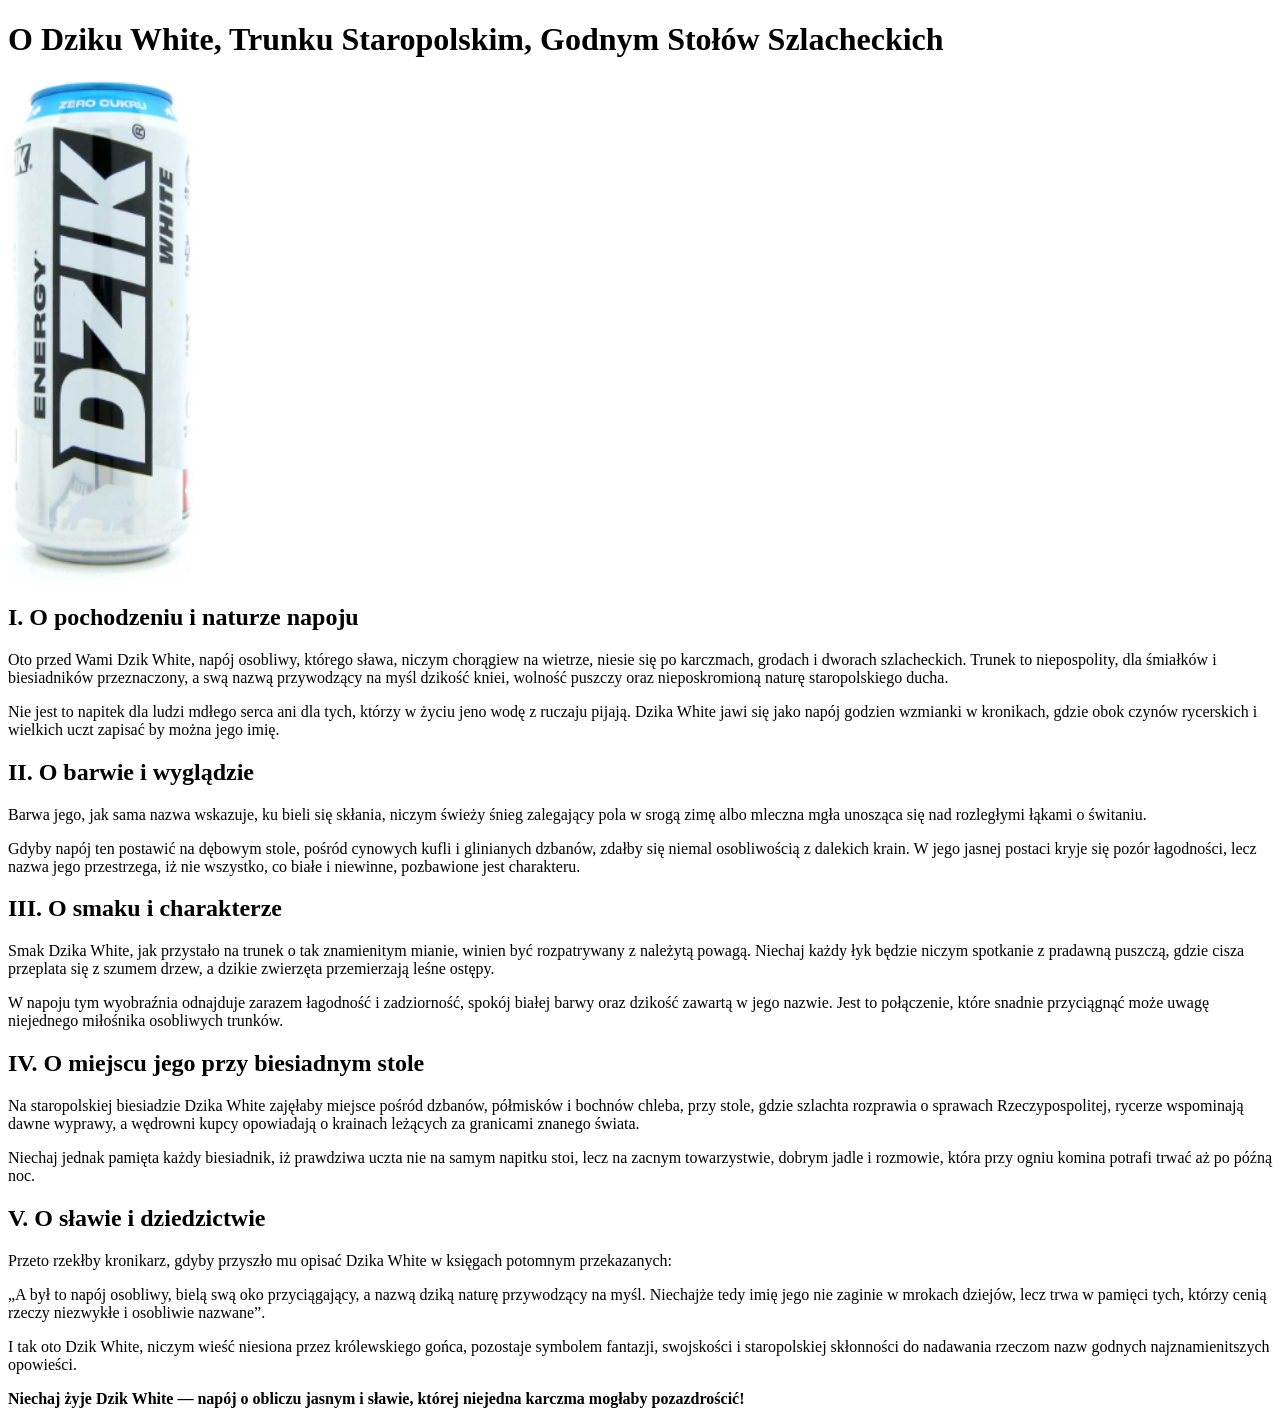
<file: lekcja1/index.html>
<!DOCTYPE html>
<html lang="pl">

     <head>
        <meta charset="utf-8">
        <meta name="viewport" content="width=device-width, initial-scale=1">
        <title>Mój superbohater</title>
     </head>

    <body>
        
        <h1>O Dziku White, Trunku Staropolskim, Godnym Stołów Szlacheckich</h1>


        <img height="500px" src="Dzik1.png">





        <p>
        <h2>I. O pochodzeniu i naturze napoju</h2>
        Oto przed Wami Dzik White, napój osobliwy, którego sława, niczym chorągiew na wietrze, niesie się po karczmach, grodach i dworach szlacheckich. Trunek to niepospolity, dla śmiałków i biesiadników przeznaczony, a swą nazwą przywodzący na myśl dzikość kniei, wolność puszczy oraz nieposkromioną naturę staropolskiego ducha.
        </p>

        <p>
        Nie jest to napitek dla ludzi mdłego serca ani dla tych, którzy w życiu jeno wodę z ruczaju pijają. Dzika White jawi się jako napój godzien wzmianki w kronikach, gdzie obok czynów rycerskich i wielkich uczt zapisać by można jego imię.
        </p>

        <p>
        <h2>II. O barwie i wyglądzie</h2>
        Barwa jego, jak sama nazwa wskazuje, ku bieli się skłania, niczym świeży śnieg zalegający pola w srogą zimę albo mleczna mgła unosząca się nad rozległymi łąkami o świtaniu.
        </p>

        <p>
        Gdyby napój ten postawić na dębowym stole, pośród cynowych kufli i glinianych dzbanów, zdałby się niemal osobliwością z dalekich krain. W jego jasnej postaci kryje się pozór łagodności, lecz nazwa jego przestrzega, iż nie wszystko, co białe i niewinne, pozbawione jest charakteru.
        </p>

        <p>
        <h2>III. O smaku i charakterze</h2>
        Smak Dzika White, jak przystało na trunek o tak znamienitym mianie, winien być rozpatrywany z należytą powagą. Niechaj każdy łyk będzie niczym spotkanie z pradawną puszczą, gdzie cisza przeplata się z szumem drzew, a dzikie zwierzęta przemierzają leśne ostępy.
        </p>

        <p>
        W napoju tym wyobraźnia odnajduje zarazem łagodność i zadziorność, spokój białej barwy oraz dzikość zawartą w jego nazwie. Jest to połączenie, które snadnie przyciągnąć może uwagę niejednego miłośnika osobliwych trunków.
        </p>

        <p>
        <h2>IV. O miejscu jego przy biesiadnym stole</h2>
        Na staropolskiej biesiadzie Dzika White zajęłaby miejsce pośród dzbanów, półmisków i bochnów chleba, przy stole, gdzie szlachta rozprawia o sprawach Rzeczypospolitej, rycerze wspominają dawne wyprawy, a wędrowni kupcy opowiadają o krainach leżących za granicami znanego świata.
        </p>

        <p>
        Niechaj jednak pamięta każdy biesiadnik, iż prawdziwa uczta nie na samym napitku stoi, lecz na zacnym towarzystwie, dobrym jadle i rozmowie, która przy ogniu komina potrafi trwać aż po późną noc.
        </p>

        <p>
        <h2>V. O sławie i dziedzictwie</h2>
        Przeto rzekłby kronikarz, gdyby przyszło mu opisać Dzika White w księgach potomnym przekazanych:
        </p>

        <p>
        „A był to napój osobliwy, bielą swą oko przyciągający, a nazwą dziką naturę przywodzący na myśl. Niechajże tedy imię jego nie zaginie w mrokach dziejów, lecz trwa w pamięci tych, którzy cenią rzeczy niezwykłe i osobliwie nazwane”.
        </p>

        <p>
        I tak oto Dzik White, niczym wieść niesiona przez królewskiego gońca, pozostaje symbolem fantazji, swojskości i staropolskiej skłonności do nadawania rzeczom nazw godnych najznamienitszych opowieści.
        </p>

        <p>
        <strong>Niechaj żyje Dzik White — napój o obliczu jasnym i sławie, której niejedna karczma mogłaby pozazdrościć!</strong>
        </p>

    </body>

</html>
</file>
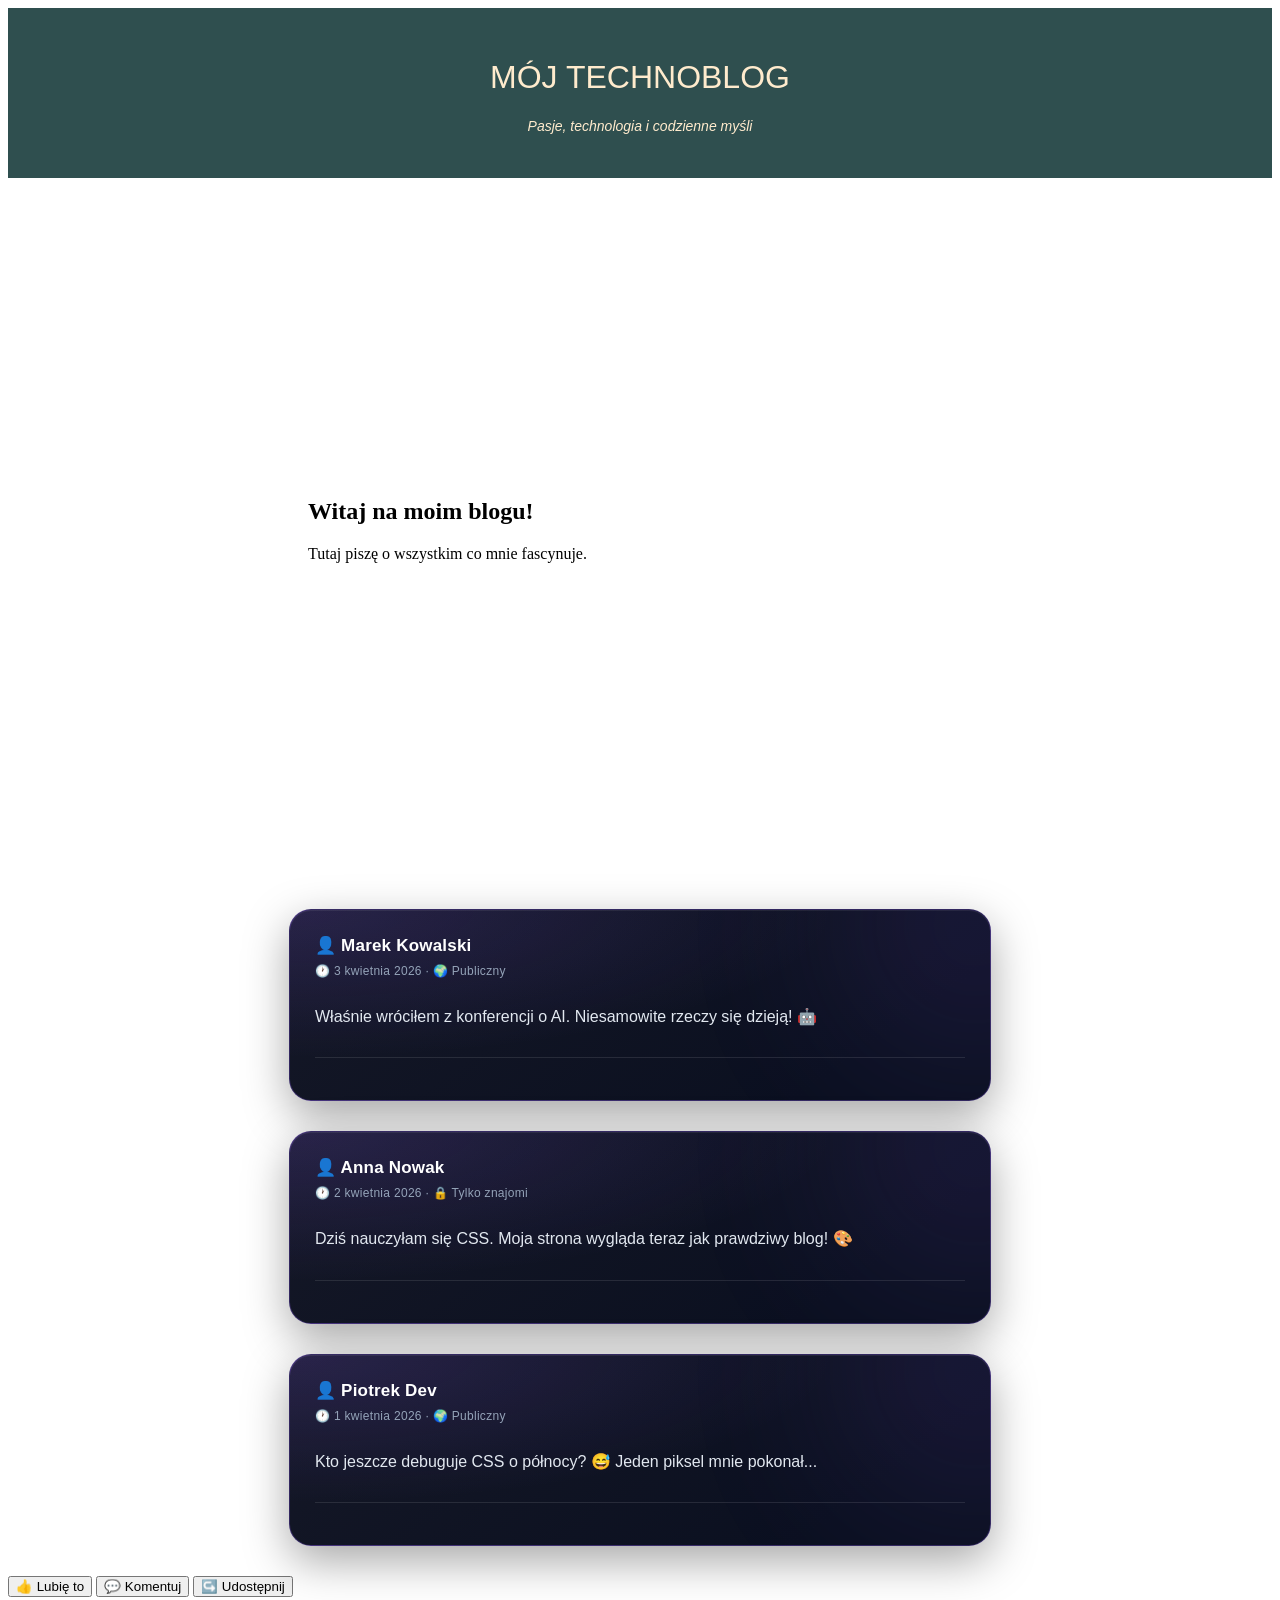
<file: lekcja2/index.html>
<!DOCTYPE html>
<html lang="pl">
<head>
    <meta charset="UTF-8">
    <title>Mój Blog</title>
    <link rel="stylesheet" href="style.css">
    
    
    <!-- Tutaj importujemy style -->
</head>
<body>

    <div id="naglowek">
        <h1>Mój Technoblog</h1>
        <p>Pasje, technologia i codzienne myśli</p>
    </div>

    <div id="baner">
        <h2>Witaj na moim blogu!</h2>
        <p>Tutaj piszę o wszystkim co mnie fascynuje.</p>
    </div>

    <div id="tresc">
        <div class="wpis">
            <p class="autor">👤 Marek Kowalski</p>
            <p class="data">🕐 3 kwietnia 2026 · 🌍 Publiczny</p>
            <p class="tekst">Właśnie wróciłem z konferencji o AI. Niesamowite rzeczy się dzieją! 🤖</p>
            <div class="reakcje">👍 Lubię to  💬 Komentuj  ↪️ Udostępnij</div>
        </div>
        <div class="wpis">
            <p class="autor">👤 Anna Nowak</p>
            <p class="data">🕐 2 kwietnia 2026 · 🔒 Tylko znajomi</p>
            <p class="tekst">Dziś nauczyłam się CSS. Moja strona wygląda teraz jak prawdziwy blog! 🎨</p>
            <div class="reakcje">👍 Lubię to  💬 Komentuj  ↪️ Udostępnij</div>
        </div>
        <div class="wpis">
            <p class="autor">👤 Piotrek Dev</p>
            <p class="data">🕐 1 kwietnia 2026 · 🌍 Publiczny</p>
            <p class="tekst">Kto jeszcze debuguje CSS o północy? 😅 Jeden piksel mnie pokonał...</p>
            <div class="reakcje">👍 Lubię to  💬 Komentuj  ↪️ Udostępnij</div>
        </div>
    </div>

</body>
</html>

<div class="reakcje">
    <button type="button">👍 Lubię to</button>
    <button type="button">💬 Komentuj</button>
    <button type="button">↪️ Udostępnij</button>
</div>
</file>
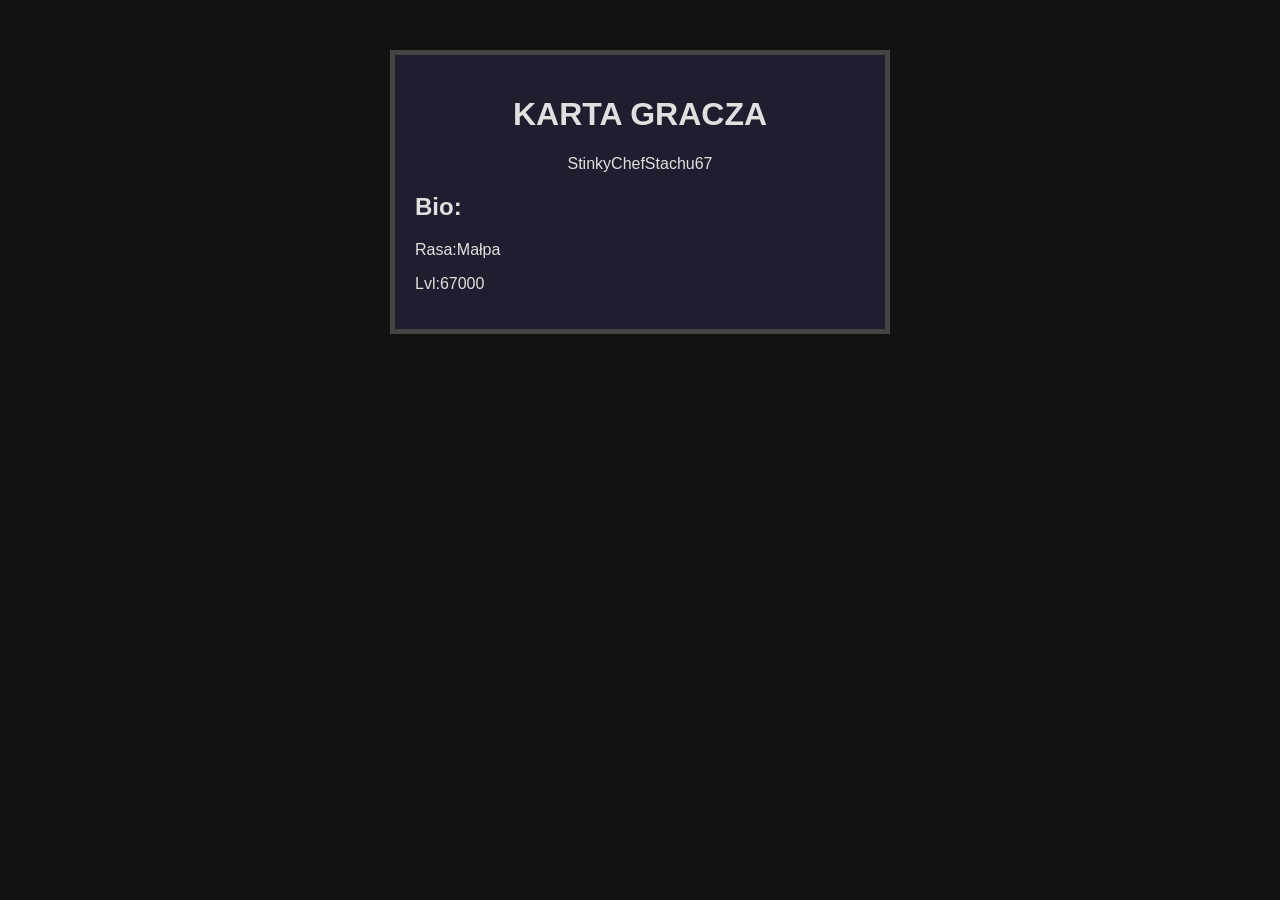
<file: lekcja3/index.html>
<!DOCTYPE html>
<html lang="pl">
<head>
  <meta charset="UTF-8">
  <meta name="viewport" content="width=device-width, initial-scale=1.0">
  <title>Karta Gracza</title>
  <link rel="stylesheet" href="style.css">
</head>
<body>
  <main class="player-card">
    <!-- TODO: dodaj sekcje karty gracza -->
    
    
    
    <header class="card-header">
      <h1>KARTA GRACZA</h1>
      <p> StinkyChefStachu67</p>
    </header>
    <section class="card-section">
      <h1>
        Bio:
      </h1>
      <p>
        Rasa:Małpa
      </p>
      <p>
        Lvl:67000
      </p>





    </section>

  </main>


</body> 
 
 
  
 


</html>
</file>
<file: lekcja2/style.css>
#naglowek{
    text-align: center;
    background-color: #2f4f4f;
    color: blanchedalmond;
    padding:30px ;
    font-family:'Franklin Gothic Medium', 'Arial Narrow', Arial, sans-serif ;




}

#naglowek h1{
    font-weight: 500;
    text-transform: uppercase;
}

#naglowek p{

    font-style: italic;
    font-size: 14px;
} 


#baner{
    background-size:cover;
    background-image: url("https://pin.it/6JfQVyJa9");
    padding: 300px;
}



   
/* ===== TŁO I KARTA WPISU ===== */
.wpis {
    --accent: #8b5cf6;
    --accent2: #06b6d4;

    position: relative;
    isolation: isolate;
    overflow: hidden;
    max-width: 650px;
    margin: 30px auto;
    padding: 25px;
    border-radius: 22px;

    color: #f1f5f9;
    font-family: "Segoe UI", Arial, sans-serif;

    background:
        radial-gradient(ellipse at top left,
            rgba(139, 92, 246, .17), transparent 55%),
        linear-gradient(145deg, #151827, #0b1020 80%);

    border: 1px solid rgba(139, 92, 246, .3);

    box-shadow:
        0 15px 45px rgba(0, 0, 0, .35),
        inset 0 1px 0 rgba(255, 255, 255, .07);

    transition:
        transform .3s ease,
        box-shadow .3s ease,
        border-color .3s ease;
}

/* Neonowa poświata */
.wpis::before {
    content: "";
    position: absolute;
    z-index: -1;
    top: -100px;
    right: -100px;
    width: 230px;
    height: 230px;
    border-radius: 50%;
    background: var(--accent);
    filter: blur(100px);
    opacity: .18;
    pointer-events: none;
}

/* Efekt podniesienia karty */
.wpis:hover {
    transform: translateY(-5px);
    border-color: rgba(139, 92, 246, .75);
    box-shadow:
        0 25px 60px rgba(0, 0, 0, .4),
        0 0 30px rgba(139, 92, 246, .12);
}

/* ===== AUTOR ===== */
.wpis .autor {
    display: flex;
    align-items: center;
    gap: 10px;
    margin: 0 0 8px;

    font-size: 17px;
    font-weight: 750;
    letter-spacing: .2px;
    color: #ffffff;
}

/* ===== DATA ===== */
.wpis .data {
    margin: 0 0 24px;
    font-size: 12px;
    color: #94a3b8;
    letter-spacing: .3px;
}

/* ===== TREŚĆ ===== */
.wpis .tekst {
    margin: 0 0 26px;
    font-size: 16px;
    line-height: 1.85;
    color: #e2e8f0;
    overflow-wrap: anywhere;
}

/* ===== PASEK REAKCJI ===== */
.wpis .reakcje {
    display: flex;
    flex-wrap: wrap;
    gap: 10px;
    padding-top: 17px;
    border-top: 1px solid rgba(255, 255, 255, .1);
}

/* Każda akcja jako osobny przycisk */
.wpis .reakcje {
    color: #cbd5e1;
    font-size: 0;
}

.wpis .reakcje::first-line {
    font-size: 14px;
}

/* ===== RESPONSYWNOŚĆ ===== */
@media (max-width: 680px) {
    .wpis {
        margin: 15px 10px;
        padding: 19px;
        border-radius: 18px;
    }

    .wpis .tekst {
        font-size: 15px;
    }
}

/* ===== ANIMACJA WEJŚCIA ===== */
@media (prefers-reduced-motion: no-preference) {
    .wpis {
        animation: wejscie .55s ease both;
    }

    @keyframes wejscie {
        from {
            opacity: 0;
            transform: translateY(18px);
        }
        to {
            opacity: 1;
            transform: translateY(0);
        }
    }
}


.wpis .reakcje button {
    flex: 1 1 120px;
    padding: 12px 10px;
    border: 1px solid rgba(255,255,255,.08);
    border-radius: 12px;
    background: rgba(255,255,255,.04);
    color: #cbd5e1;
    font-size: 13px;
    font-weight: 650;
    cursor: pointer;
    transition: .25s ease;
}

.wpis .reakcje button:hover {
    background: rgba(139,92,246,.18);
    border-color: #8b5cf6;
    color: white;
    transform: translateY(-2px);
}
</file>
<file: lekcja3/style.css>
/* === Reset i zmienne === */
:root {
  --color-primary: #007bff;
  --color-accent: #17a2b8;
  --color-highlight: #ffc107;
  --color-bg: #1e1e2e;
  --color-text: #e0e0e0;
  --color-border: #444;
}

body {
  margin: 0;
  padding: 0;
  font-family: 'Segoe UI', Tahoma, Geneva, Verdana, sans-serif;
  background-color: #121212;
  color: var(--color-text);
}

/* TODO: stylowanie karty gracza */



*{

    box-sizing: border-box;
}




.player-card{

    max-width:500px ;
    background-color: var(--color-bg);
    margin:50px auto;
    padding:20px ;
    border:5px solid #444;
}

.card-header{
    text-align: center;

}
</file>
